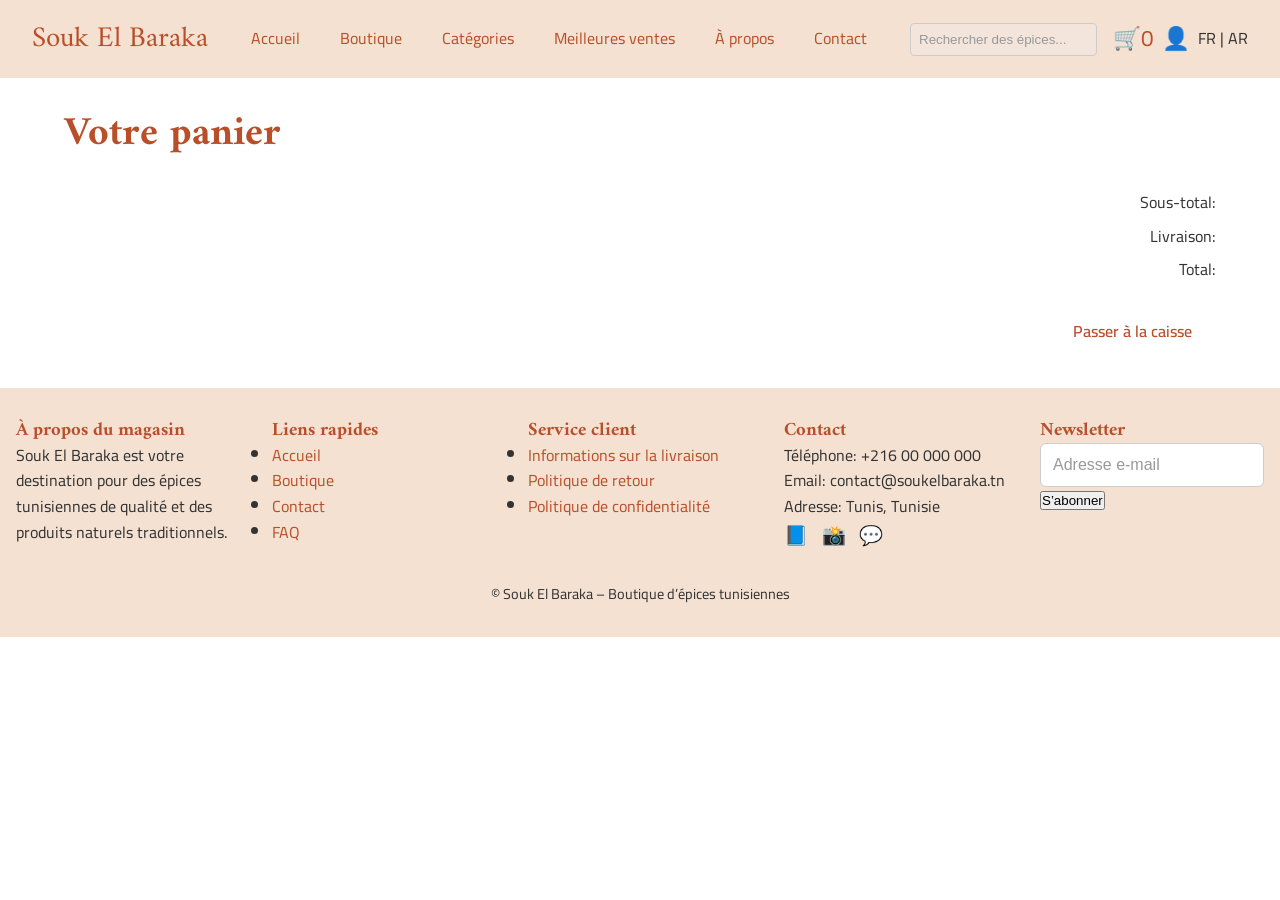
<file: cart.html>
<!DOCTYPE html>
<html lang="en">
<head>
    <meta charset="UTF-8">
    <meta name="viewport" content="width=device-width, initial-scale=1.0">
    <title data-i18n="titles.cart">Shopping Cart - SOUK EL BARAKA</title>
    <link rel="stylesheet" href="style.css">
    <link href="https://fonts.googleapis.com/css2?family=Cairo:wght@300;600&family=Amiri&display=swap" rel="stylesheet">
    <script defer src="script.js"></script>
</head>
<body>
    <header>
        <div class="logo">Souk El Baraka</div>
        <nav class="main-nav">
            <ul>
                <li><a href="index.html" data-i18n="nav.home">Home</a></li>
                <li><a href="shop.html" data-i18n="nav.shop">Shop</a></li>
                <li class="dropdown">
                    <a href="#" data-i18n="nav.categories">Catégories</a>
                    <ul class="dropdown-menu">
                        <li><a href="spices.html" data-i18n="categories.spices">Épices</a></li>
                        <li><a href="herbs.html" data-i18n="categories.herbs">Herbes</a></li>
                        <li><a href="mixes.html" data-i18n="categories.mixes">Mélanges traditionnels</a></li>
                        <li><a href="honey.html" data-i18n="categories.honey">Miel naturel</a></li>
                    </ul>
                </li>
                <li><a href="#" data-i18n="nav.bestsellers">Best Sellers</a></li>
                <li><a href="#" data-i18n="nav.about">About</a></li>
                <li><a href="#" data-i18n="nav.contact">Contact</a></li>
            </ul>
        </nav>
        <div class="search-cart-login">
            <input type="search" placeholder="Rechercher des épices..." disabled>
            <div class="icons">
                <a href="cart.html" class="icon">🛒<span id="cartCounterCart">0</span></a>
                <span class="icon">👤</span>
                <span class="language-switcher">FR | AR</span>
            </div>
        </div>
    </header>

    <main class="cart-page">
        <div class="container">
            <h1 data-i18n="cart.title">Your Cart</h1>
            <div id="cartItems"></div>
            <div class="cart-summary">
                <p data-i18n="cart.subtotal">Subtotal: <span id="subtotal">0</span> TND</p>
                <p data-i18n="cart.delivery">Delivery: <span id="deliveryFee">0</span> TND</p>
                <p data-i18n="cart.total">Total: <span id="total">0</span> TND</p>
                <a href="checkout.html" class="btn" data-i18n="cart.checkout">Proceed to Checkout</a>
            </div>
        </div>
    </main>

    <footer>
        <div class="footer-sections">
            <div class="footer-about">
                <h3 data-i18n="footer.about">About the shop</h3>
                <p data-i18n="footer.aboutText">Souk El Baraka is your destination for premium Tunisian spices and traditional natural products.</p>
            </div>
            <div class="footer-links">
                <h3 data-i18n="footer.quick">Quick Links</h3>
                <ul>
                    <li><a href="index.html" data-i18n="nav.home">Home</a></li>
                    <li><a href="shop.html" data-i18n="nav.shop">Shop</a></li>
                    <li><a href="#" data-i18n="nav.contact">Contact</a></li>
                    <li><a href="#" data-i18n="footer.faq">FAQ</a></li>
                </ul>
            </div>
            <div class="footer-service">
                <h3 data-i18n="footer.service">Customer Service</h3>
                <ul>
                    <li><a href="#" data-i18n="footer.delivery">Delivery information</a></li>
                    <li><a href="#" data-i18n="footer.returns">Returns policy</a></li>
                    <li><a href="#" data-i18n="footer.privacy">Privacy policy</a></li>
                </ul>
            </div>
            <div class="footer-contact">
                <h3 data-i18n="footer.contact">Contact</h3>
                <p data-i18n="footer.phone">Phone: +216 79 727 323</p>
                <p data-i18n="footer.email">Email: contact@soukelbaraka.tn</p>
                <p data-i18n="footer.address">Address: Tunis, Tunisia</p>
                <div class="social-icons">
                    <span>📘</span>
                    <span>📸</span>
                    <span>💬</span>
                </div>
            </div>
            <div class="footer-newsletter">
                <h3 data-i18n="footer.newsletter">Newsletter</h3>
                <input type="email" placeholder="Email address" data-i18n-placeholder="footer.emailPlaceholder"><button data-i18n="footer.subscribe">Subscribe</button>
            </div>
        </div>
        <div class="footer-bottom" data-i18n="footer.copyright">© Souk El Baraka – Tunisian Spices Store</div>
    </footer>
</body>
</html>
</file>
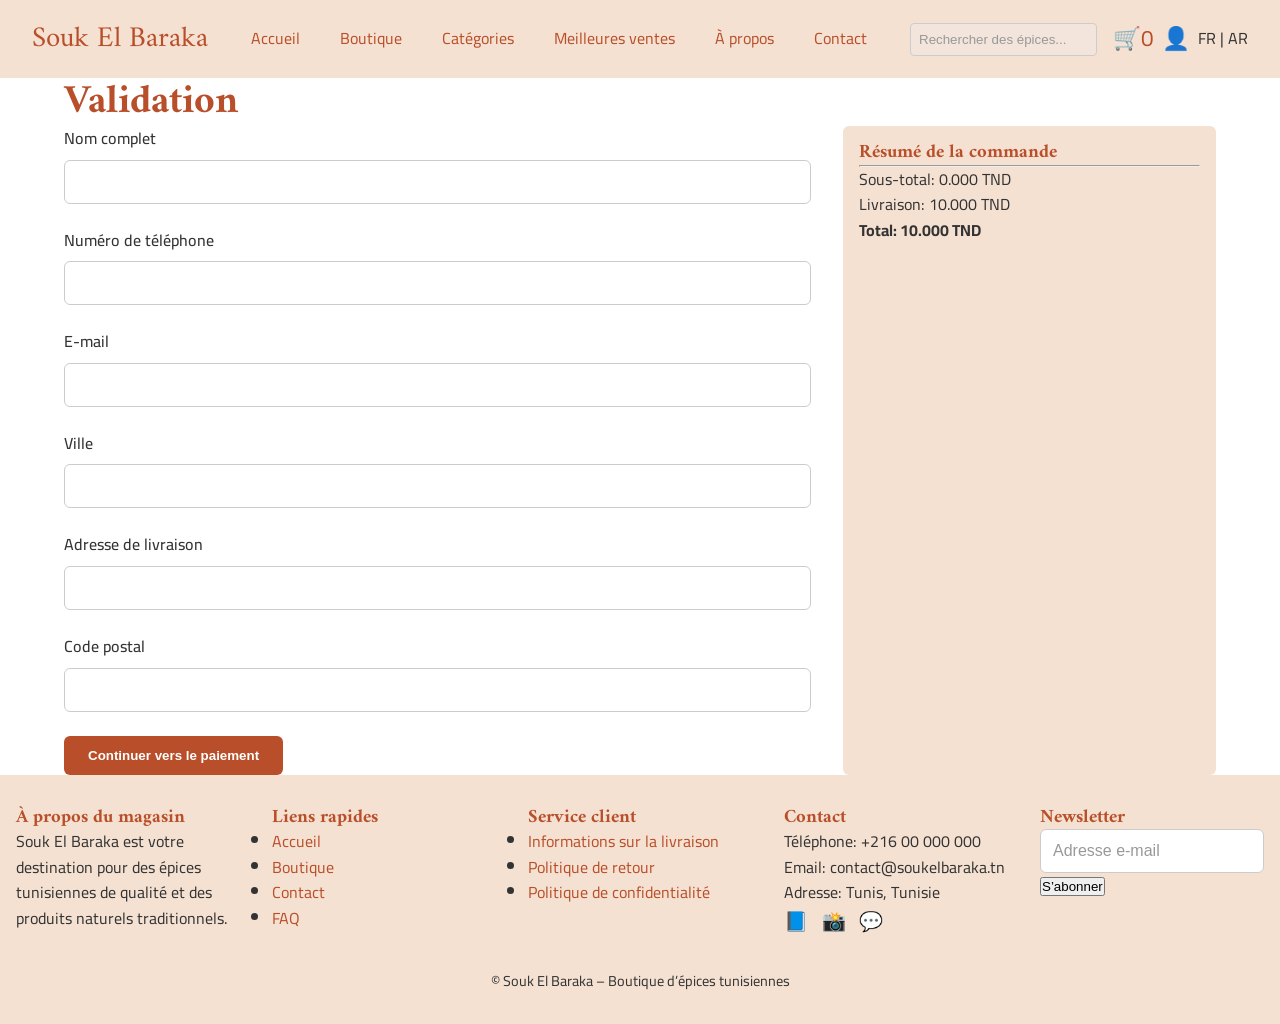
<file: checkout.html>
<!DOCTYPE html>
<html lang="en">
<head>
    <meta charset="UTF-8" />
    <meta name="viewport" content="width=device-width, initial-scale=1.0" />
    <title data-i18n="titles.checkout">Checkout - SOUK EL BARAKA</title>
    <link rel="stylesheet" href="style.css" />
    <link href="https://fonts.googleapis.com/css2?family=Cairo:wght@300;600&family=Amiri&display=swap" rel="stylesheet">
    <script defer src="script.js"></script>
</head>
<body>
    <header>
        <div class="logo">Souk El Baraka</div>
        <nav class="main-nav">
            <ul>
                <li><a href="index.html" data-i18n="nav.home">Home</a></li>
                <li><a href="shop.html" data-i18n="nav.shop">Shop</a></li>
                <li class="dropdown">
                    <a href="#" data-i18n="nav.categories">Catégories</a>
                    <ul class="dropdown-menu">
                        <li><a href="spices.html" data-i18n="categories.spices">Épices</a></li>
                        <li><a href="herbs.html" data-i18n="categories.herbs">Herbes</a></li>
                        <li><a href="mixes.html" data-i18n="categories.mixes">Mélanges traditionnels</a></li>
                        <li><a href="honey.html" data-i18n="categories.honey">Miel naturel</a></li>
                    </ul>
                </li>
                <li><a href="#" data-i18n="nav.bestsellers">Best Sellers</a></li>
                <li><a href="#" data-i18n="nav.about">About</a></li>
                <li><a href="#" data-i18n="nav.contact">Contact</a></li>
            </ul>
        </nav>
        <div class="search-cart-login">
            <input type="search" placeholder="Rechercher des épices..." disabled>
            <div class="icons">
                <a href="cart.html" class="icon">🛒<span id="cartCounterCheckout">0</span></a>
                <span class="icon">👤</span>
                <span class="language-switcher">FR | AR</span>
            </div>
        </div>
    </header>
    <main class="checkout-page">
        <div class="container">
            <h1 data-i18n="checkout.title">Validation</h1>
            <div class="checkout-container">
                <form id="checkoutForm" class="form">
                    <div class="form-group">
                        <label data-i18n="checkout.fullname">Nom complet</label>
                        <input type="text" id="fullName" required class="form-control" />
                    </div>
                    <div class="form-group">
                        <label data-i18n="checkout.phone">Numéro de téléphone</label>
                        <input type="tel" id="phone" required class="form-control" />
                    </div>
                    <div class="form-group">
                        <label data-i18n="checkout.email">E-mail</label>
                        <input type="email" id="email" required class="form-control" />
                    </div>
                    <div class="form-group">
                        <label data-i18n="checkout.city">Ville</label>
                        <input type="text" id="city" required class="form-control" />
                    </div>
                    <div class="form-group">
                        <label data-i18n="checkout.address">Adresse de livraison</label>
                        <input type="text" id="address" required class="form-control" />
                    </div>
                    <div class="form-group">
                        <label data-i18n="checkout.postal">Code postal</label>
                        <input type="text" id="postalCode" required class="form-control" />
                    </div>
                    <button type="submit" class="btn btn-primary" data-i18n="checkout.continue">Continuer vers le paiement</button>
                </form>
                <div class="order-summary" id="orderSummary">
                    <!-- order summary injected by JS -->
                </div>
            </div>
        </div>
    </main>
    <footer>
        <div class="footer-sections">
            <div class="footer-about">
                <h3 data-i18n="footer.about">About the shop</h3>
                <p data-i18n="footer.aboutText">Souk El Baraka is your destination for premium Tunisian spices and traditional natural products.</p>
            </div>
            <div class="footer-links">
                <h3 data-i18n="footer.quick">Quick Links</h3>
                <ul>
                    <li><a href="index.html" data-i18n="nav.home">Home</a></li>
                    <li><a href="shop.html" data-i18n="nav.shop">Shop</a></li>
                    <li><a href="#" data-i18n="nav.contact">Contact</a></li>
                    <li><a href="#" data-i18n="footer.faq">FAQ</a></li>
                </ul>
            </div>
            <div class="footer-service">
                <h3 data-i18n="footer.service">Customer Service</h3>
                <ul>
                    <li><a href="#" data-i18n="footer.delivery">Delivery information</a></li>
                    <li><a href="#" data-i18n="footer.returns">Returns policy</a></li>
                    <li><a href="#" data-i18n="footer.privacy">Privacy policy</a></li>
                </ul>
            </div>
            <div class="footer-contact">
                <h3 data-i18n="footer.contact">Contact</h3>
                <p data-i18n="footer.phone">Phone: +216 79 727 323</p>
                <p data-i18n="footer.email">Email: contact@soukelbaraka.tn</p>
                <p data-i18n="footer.address">Address: Tunis, Tunisia</p>
                <div class="social-icons">
                    <span>📘</span>
                    <span>📸</span>
                    <span>💬</span>
                </div>
            </div>
            <div class="footer-newsletter">
                <h3 data-i18n="footer.newsletter">Newsletter</h3>
                <input type="email" placeholder="Email address" data-i18n-placeholder="footer.emailPlaceholder"><button data-i18n="footer.subscribe">Subscribe</button>
            </div>
        </div>
        <div class="footer-bottom" data-i18n="footer.copyright">© Souk El Baraka – Tunisian Spices Store</div>
    </footer>
</body>
</html>
</file>
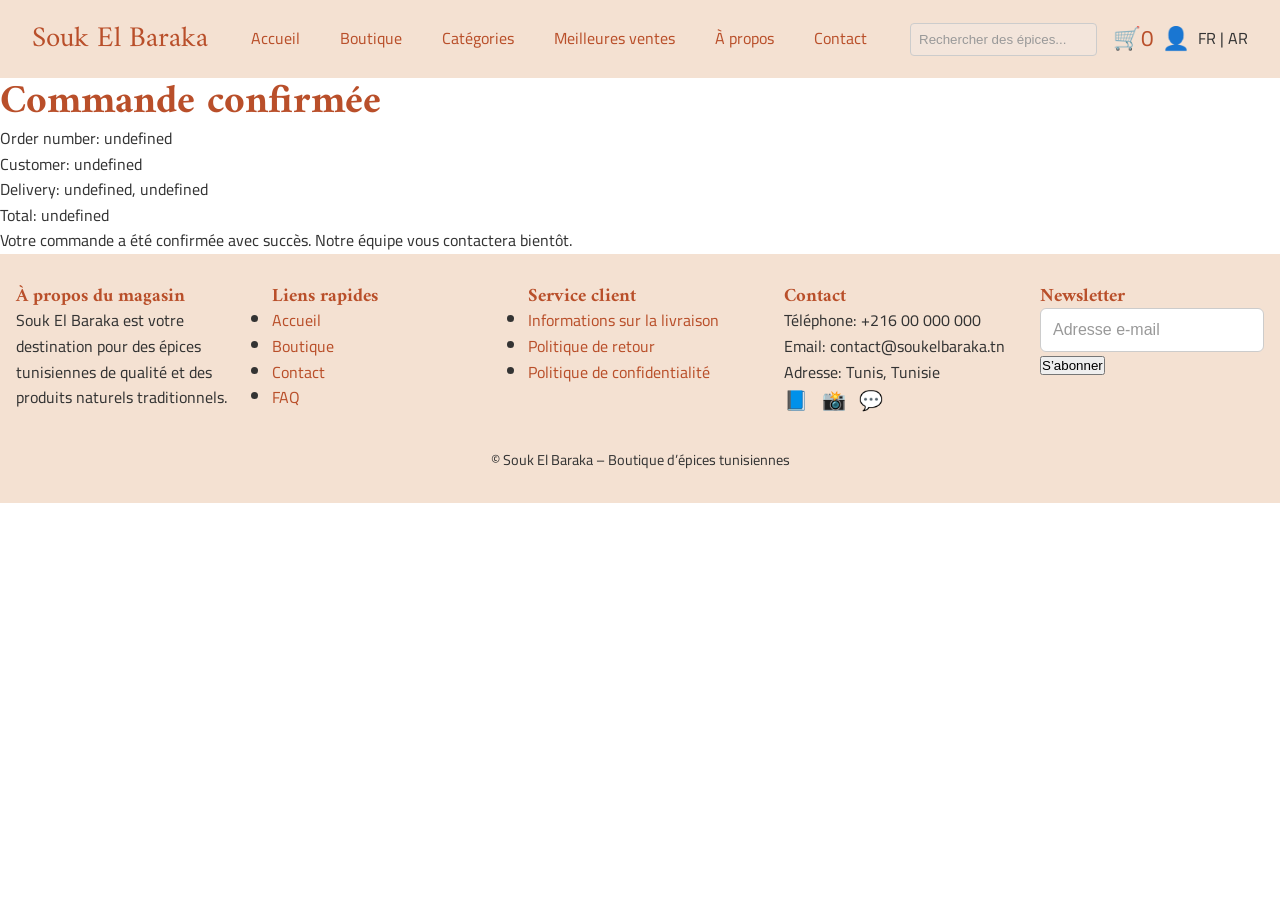
<file: success.html>
<!DOCTYPE html>
<html lang="en">
<head>
    <meta charset="UTF-8" />
    <meta name="viewport" content="width=device-width, initial-scale=1.0" />
    <title data-i18n="titles.success">Order Confirmation - SOUK EL BARAKA</title>
    <link rel="stylesheet" href="style.css" />
    <link href="https://fonts.googleapis.com/css2?family=Cairo:wght@300;600&family=Amiri&display=swap" rel="stylesheet">
    <script defer src="script.js"></script>
</head>
<body>
    <header>
        <div class="logo">Souk El Baraka</div>
        <nav class="main-nav">
            <ul>
                <li><a href="index.html" data-i18n="nav.home">Home</a></li>
                <li><a href="shop.html" data-i18n="nav.shop">Shop</a></li>
                <li class="dropdown">
                    <a href="#" data-i18n="nav.categories">Catégories</a>
                    <ul class="dropdown-menu">
                        <li><a href="spices.html" data-i18n="categories.spices">Épices</a></li>
                        <li><a href="herbs.html" data-i18n="categories.herbs">Herbes</a></li>
                        <li><a href="mixes.html" data-i18n="categories.mixes">Mélanges traditionnels</a></li>
                        <li><a href="honey.html" data-i18n="categories.honey">Miel naturel</a></li>
                    </ul>
                </li>
                <li><a href="#" data-i18n="nav.bestsellers">Best Sellers</a></li>
                <li><a href="#" data-i18n="nav.about">About</a></li>
                <li><a href="#" data-i18n="nav.contact">Contact</a></li>
            </ul>
        </nav>
        <div class="search-cart-login">
            <input type="search" placeholder="Rechercher des épices..." disabled>
            <div class="icons">
                <a href="cart.html" class="icon">🛒<span id="cartCounterSuccess">0</span></a>
                <span class="icon">👤</span>
                <span class="language-switcher">FR | AR</span>
            </div>
        </div>
    </header>
    <main class="success-page">
        <h1 data-i18n="success.title">Commande confirmée</h1>
        <div id="orderInfo">
            <!-- filled via JS -->
        </div>
        <p data-i18n="success.message">Your order has been successfully confirmed. Our team will contact you soon.</p>
    </main>
    <footer>
        <div class="footer-sections">
            <div class="footer-about">
                <h3 data-i18n="footer.about">About the shop</h3>
                <p data-i18n="footer.aboutText">Souk El Baraka is your destination for premium Tunisian spices and traditional natural products.</p>
            </div>
            <div class="footer-links">
                <h3 data-i18n="footer.quick">Quick Links</h3>
                <ul>
                    <li><a href="index.html" data-i18n="nav.home">Home</a></li>
                    <li><a href="shop.html" data-i18n="nav.shop">Shop</a></li>
                    <li><a href="#" data-i18n="nav.contact">Contact</a></li>
                    <li><a href="#" data-i18n="footer.faq">FAQ</a></li>
                </ul>
            </div>
            <div class="footer-service">
                <h3 data-i18n="footer.service">Customer Service</h3>
                <ul>
                    <li><a href="#" data-i18n="footer.delivery">Delivery information</a></li>
                    <li><a href="#" data-i18n="footer.returns">Returns policy</a></li>
                    <li><a href="#" data-i18n="footer.privacy">Privacy policy</a></li>
                </ul>
            </div>
            <div class="footer-contact">
                <h3 data-i18n="footer.contact">Contact</h3>
                <p data-i18n="footer.phone">Phone: +216 79 727 323</p>
                <p data-i18n="footer.email">Email: contact@soukelbaraka.tn</p>
                <p data-i18n="footer.address">Address: Tunis, Tunisia</p>
                <div class="social-icons">
                    <span>📘</span>
                    <span>📸</span>
                    <span>💬</span>
                </div>
            </div>
            <div class="footer-newsletter">
                <h3 data-i18n="footer.newsletter">Newsletter</h3>
                <input type="email" placeholder="Email address" data-i18n-placeholder="footer.emailPlaceholder"><button data-i18n="footer.subscribe">Subscribe</button>
            </div>
        </div>
        <div class="footer-bottom" data-i18n="footer.copyright">© Souk El Baraka – Tunisian Spices Store</div>
    </footer>
</body>
</html>
</file>
<file: style.css>
/* Advanced UI/UX CSS for Souk El Baraka
   - Responsive layout using CSS Grid/Flexbox
   - Smooth transitions, hover effects
   - Variables for theme customization
   - Mobile-first design with a burger menu
   - Dark mode toggle support
   - Global utilities, components, animations
*/

:root {
    --primary-color: #b94f2a;
    --secondary-color: #f4e1d2;
    --accent-color: #8a4b2b;
    --text-color: #333;
    --bg-color: #fff;
    --font-sans: 'Cairo', sans-serif;
    --font-serif: 'Amiri', serif;
    --transition: 0.3s ease;
    /* additional theme/utility variables */
    --container-max-width: 1200px;
    --border-radius: 6px;
    --shadow-light: 0 2px 10px rgba(0,0,0,0.1);
    --shadow-heavy: 0 4px 16px rgba(0,0,0,0.2);
    --transition-fast: 0.2s ease;
    --transition-slow: 0.5s ease;
}


/* Dark mode support */
@media (prefers-color-scheme: dark) {
    :root {
        --bg-color: #121212;
        --text-color: #eee;
        --primary-color: #d98b56;
        --secondary-color: #2c2c2c;
    }
}

/* Reset & base */
*,
*::before,
*::after {
    box-sizing: border-box;
    margin: 0;
    padding: 0;
}

html {
    font-size: 100%;
    scroll-behavior: smooth;
}

body {
    font-family: var(--font-sans);
    color: var(--text-color);
    background: var(--bg-color);
    line-height: 1.6;
    transition: background var(--transition), color var(--transition);
}

a {
    color: var(--primary-color);
    text-decoration: none;
    transition: color var(--transition);
}
a:hover,
a:focus {
    color: var(--accent-color);
}

/* Promo bar */
.promo-bar {
    background: var(--primary-color);
    color: #fff;
    text-align: center;
    padding: 0.5rem;
    font-weight: bold;
    font-size: 0.9rem;
}

/* Header */
header {
    display: flex;
    align-items: center;
    justify-content: space-between;
    padding: 1rem 2rem;
    background: var(--secondary-color);
    position: sticky;
    top: 0;
    z-index: 100;
}

.logo {
    font-family: var(--font-serif);
    font-size: 1.8rem;
    color: var(--primary-color);
}

.burger {
    display: none;
    font-size: 1.5rem;
    cursor: pointer;
}

.main-nav ul {
    display: flex;
    gap: 1.5rem;
    list-style: none;
}

.main-nav li {
    position: relative;
}

.main-nav .dropdown-menu {
    display: none;
    position: absolute;
    top: 100%;
    left: 0;
    background: var(--bg-color);
    box-shadow: 0 4px 8px rgba(0,0,0,0.1);
    padding: 0.5rem 0;
    border-radius: 4px;
}

.main-nav .dropdown:hover .dropdown-menu,
.main-nav .dropdown:focus-within .dropdown-menu {
    display: block;
}

.main-nav a {
    padding: 0.5rem;
    transition: background var(--transition);
}

.main-nav a:hover {
    background: var(--primary-color);
    color: #fff;
    border-radius: 4px;
}

.search-cart-login {
    display: flex;
    align-items: center;
    gap: 1rem;
}

.search-cart-login input[type=search] {
    padding: 0.5rem;
    border: 1px solid #ccc;
    border-radius: 4px;
    transition: border-color var(--transition);
}
.search-cart-login input[type=search]:focus {
    border-color: var(--primary-color);
    outline: none;
}

.icons {
    display: flex;
    align-items: center;
    gap: 0.5rem;
}

.icon {
    position: relative;
    font-size: 1.4rem;
    cursor: pointer;
}

#cartCounter {
    position: absolute;
    top: -0.3rem;
    right: -0.6rem;
    background: var(--accent-color);
    color: #fff;
    font-size: 0.7rem;
    padding: 0.1rem 0.3rem;
    border-radius: 50%;
}

/* Hero Section */
.hero {
    background: url('hero-bg.jpg') center/cover no-repeat;
    color: #fff;
    text-align: center;
    padding: 5rem 1rem;
    position: relative;
}

.hero::after {
    content: '';
    position: absolute;
    top: 0;
    left: 0;
    width: 100%;
    height: 100%;
    background: rgba(0, 0, 0, 0.4);
    z-index: 0;
}

.hero-content {
    position: relative;
    z-index: 1;
}

.hero h1 {
    font-size: 2.5rem;
    margin-bottom: 1rem;
}

.hero .btn {
    background: var(--primary-color);
    color: #fff;
    padding: 0.75rem 1.5rem;
    margin: 0 0.5rem;
    border: none;
    border-radius: 4px;
    cursor: pointer;
    transition: background var(--transition), transform var(--transition);
}

.hero .btn:hover {
    background: var(--accent-color);
    transform: translateY(-3px);
}

/* Section headings */
section h2 {
    text-align: center;
    margin: 2rem 0 1rem;
    font-size: 2rem;
}

/* Global heading styles */
h1, h2, h3, h4, h5 {
    color: var(--primary-color);
    font-family: var(--font-serif);
    line-height: 1.2;
}

h1 { font-size: 2.5rem; }
h2 { font-size: 2rem; }

/* Grids */
.product-grid,
.category-grid,
.feature-grid,
.review-grid {
    display: grid;
    gap: 1.5rem;
}

.product-grid {
    grid-template-columns: repeat(auto-fit, minmax(200px, 1fr));
}

.category-grid {
    grid-template-columns: repeat(auto-fit, minmax(150px, 1fr));
}

.feature-grid {
    grid-template-columns: repeat(auto-fit, minmax(200px, 1fr));
}

.review-grid {
    grid-template-columns: repeat(auto-fit, minmax(250px, 1fr));
}

/* Cards */
.category-card,
.feature-card,
.review-card {
    background: var(--bg-color);
    padding: 1rem;
    border-radius: 8px;
    box-shadow: 0 4px 6px rgba(0,0,0,0.1);
    transition: transform var(--transition), box-shadow var(--transition);
}

.category-card:hover,
.feature-card:hover,
.review-card:hover {
    transform: translateY(-5px);
    box-shadow: 0 8px 12px rgba(0,0,0,0.15);
}

/* Footer */
footer {
    background: var(--secondary-color);
    color: var(--text-color);
    padding: 2rem 1rem;
}

.footer-sections {
    display: grid;
    gap: 2rem;
    grid-template-columns: repeat(auto-fit, minmax(200px, 1fr));
}

.footer-bottom {
    text-align: center;
    margin-top: 2rem;
    font-size: 0.9rem;
}

.social-icons span {
    margin-right: 0.6rem;
    font-size: 1.2rem;
    cursor: pointer;
    transition: transform var(--transition);
}
.social-icons span:hover {
    transform: scale(1.3);
}

/* Responsive tweaks */
@media (max-width: 768px) {
    .burger {
        display: block;
    }
    .main-nav {
        position: absolute;
        top: 100%;
        left: 0;
        width: 100%;
        background: var(--secondary-color);
        max-height: 0;
        overflow: hidden;
        transition: max-height var(--transition);
    }
    .main-nav.open {
        max-height: 500px;
    }
    .main-nav ul {
        flex-direction: column;
        gap: 0;
    }
    .search-cart-login {
        flex-direction: column;
        gap: 0.5rem;
    }
}

/* Smooth scroll for anchors */
html {
    scroll-behavior: smooth;
}

/* ---------- Global Utilities ---------- */
.container {
    width: 90%;
    max-width: var(--container-max-width);
    margin: 0 auto;
}
section {
    padding: 4rem 0;
}

/* ---------- Buttons ---------- */
.btn {
    display: inline-block;
    text-align: center;
    font-weight: 600;
    padding: 0.75rem 1.5rem;
    border: none;
    border-radius: var(--border-radius);
    cursor: pointer;
    transition: background var(--transition), transform var(--transition);
}
.btn-primary {
    background: var(--primary-color);
    color: #fff;
}
.btn-secondary {
    background: var(--secondary-color);
    color: var(--text-color);
}
.btn:hover,
.btn:focus {
    transform: translateY(-2px);
    box-shadow: var(--shadow-light);
}
.btn:active {
    transform: translateY(0);
    box-shadow: none;
}
.btn:disabled {
    opacity: 0.6;
    cursor: not-allowed;
}

/* ---------- Form controls ---------- */
.form-group {
   margin-bottom: 1.5rem;
}
.form-group label {
   margin-bottom: 0.5rem;
   display: block;
   font-weight: 500;
}
.form-control,
input[type="text"], input[type="email"], input[type="tel"], input[type="number"], select, textarea {
    width: 100%;
    padding: 0.75rem;
    border: 1px solid #ccc;
    border-radius: var(--border-radius);
    font-size: 1rem;
    transition: border-color var(--transition), box-shadow var(--transition);
}
/* payment page specific enhancements */
.payment-page .payment-options {
    display: flex;
    flex-wrap: wrap;
    gap: 2rem;
    justify-content: center;
}
.payment-page .payment-option {
    flex: 1 1 320px;
    background: var(--secondary-color);
    padding: 2rem;
    border-radius: var(--border-radius);
    box-shadow: var(--shadow-light);
}
.payment-page .payment-option h2 {
    margin-bottom: 1rem;
}
.payment-page .card-input-wrapper {
    position: relative;
}
.payment-page .card-logo {
    position: absolute;
    top: 50%;
    left: 0.75rem;
    transform: translateY(-50%);
    width: 40px;
    height: auto;
    pointer-events: none;
}
.payment-page .card-input-wrapper input {
    padding-left: 5rem;
}
.payment-page .btn {
    width: 100%;
}

.form-control:focus,
input:focus, select:focus, textarea:focus {
    border-color: var(--primary-color);
    box-shadow: 0 0 0 3px rgba(185,79,42,0.15);
    outline: none;
}
input::placeholder, textarea::placeholder {
    color: #999;
}

/* ---------- Product cards ---------- */
.product-card {
    background: var(--bg-color);
    border-radius: var(--border-radius);
    overflow: hidden;
    box-shadow: var(--shadow-light);
    transition: transform var(--transition), box-shadow var(--transition);
    display: flex;
    flex-direction: column;
}
.product-card:hover {
    transform: translateY(-5px);
    box-shadow: var(--shadow-heavy);
}
.product-card img {
    width: 100%;
    object-fit: cover;
}
.product-card h3 {
    margin: 0.75rem 1rem 0;
    font-size: 1.15rem;
}
.product-card .price {
    font-weight: 600;
    margin: 0.5rem 1rem;
}
.product-card .quantity-selector {
    display: flex;
    align-items: center;
    margin: 0.5rem 1rem;
}
.product-card .quantity-selector button {
    background: var(--secondary-color);
    border: none;
    padding: 0.25rem 0.75rem;
    font-size: 1.1rem;
    cursor: pointer;
    border-radius: var(--border-radius);
}
.product-card .quantity-selector input {
    width: 3rem;
    text-align: center;
    border: 1px solid #ccc;
    margin: 0 0.5rem;
    border-radius: var(--border-radius);
}
.product-card .total-price {
    margin: 0.5rem 1rem;
    font-weight: 600;
}
.product-card .btn.add {
    margin: 0.75rem 1rem 1rem;
}

/* ---------- Shop filters ---------- */
.shop-filters {
    display: flex;
    flex-wrap: wrap;
    gap: 1rem;
    justify-content: center;
    margin-bottom: 2rem;
}
.shop-filters label {
    font-weight: 500;
}
.shop-filters select,
.shop-filters input {
    padding: 0.6rem 0.8rem;
    border: 1px solid #ccc;
    border-radius: var(--border-radius);
    min-width: 150px;
}

/* ---------- Cart page ---------- */
.cart-page {
    padding: 2rem 0;
}
.cart-item {
    display: flex;
    align-items: center;
    gap: 1rem;
    padding: 1rem 0;
    border-bottom: 1px solid #eee;
}
.cart-item img {
    width: 80px;
    height: 80px;
    object-fit: cover;
    border-radius: var(--border-radius);
}
.cart-summary {
    margin-top: 2rem;
    text-align: right;
}
.cart-summary p {
    margin: 0.5rem 0;
}
.cart-summary .btn {
    margin-top: 1rem;
}

/* ---------- Checkout layout ---------- */
.checkout-container {
    display: grid;
    gap: 2rem;
}
@media (min-width: 768px) {
    .checkout-container {
        grid-template-columns: 2fr 1fr;
    }
}
.order-summary {
    background: var(--secondary-color);
    padding: 1rem;
    border-radius: var(--border-radius);
}

/* ---------- Animations ---------- */
.fade-in {
    opacity: 0;
    transform: translateY(20px);
    animation: fadeIn 0.8s forwards;
}
@keyframes fadeIn {
    to {
        opacity: 1;
        transform: translateY(0);
    }
}

/* ---------- Misc enhancements ---------- */
::-webkit-scrollbar {
    width: 8px;
}
::-webkit-scrollbar-track {
    background: var(--secondary-color);
}
::-webkit-scrollbar-thumb {
    background: var(--primary-color);
    border-radius: var(--border-radius);
}

.back-to-top {
    position: fixed;
    bottom: 2rem;
    right: 2rem;
    background: var(--primary-color);
    color: #fff;
    padding: 0.75rem;
    border-radius: 50%;
    display: none;
    cursor: pointer;
    box-shadow: var(--shadow-heavy);
    transition: opacity var(--transition);
}
.back-to-top.show {
    display: block;
    opacity: 0.8;
}
.back-to-top:hover {
    opacity: 1;
}

.main-nav a.active,
.main-nav a:hover {
    background: var(--primary-color);
    color: #fff;
    border-radius: var(--border-radius);
}
.main-nav .dropdown.active .dropdown-menu {
    display: block;
}

/* success page order details */
.success-page .order-products {
    background: var(--secondary-color);
    padding: 1rem;
    border-radius: var(--border-radius);
    margin-top: 1rem;
}
</file>
